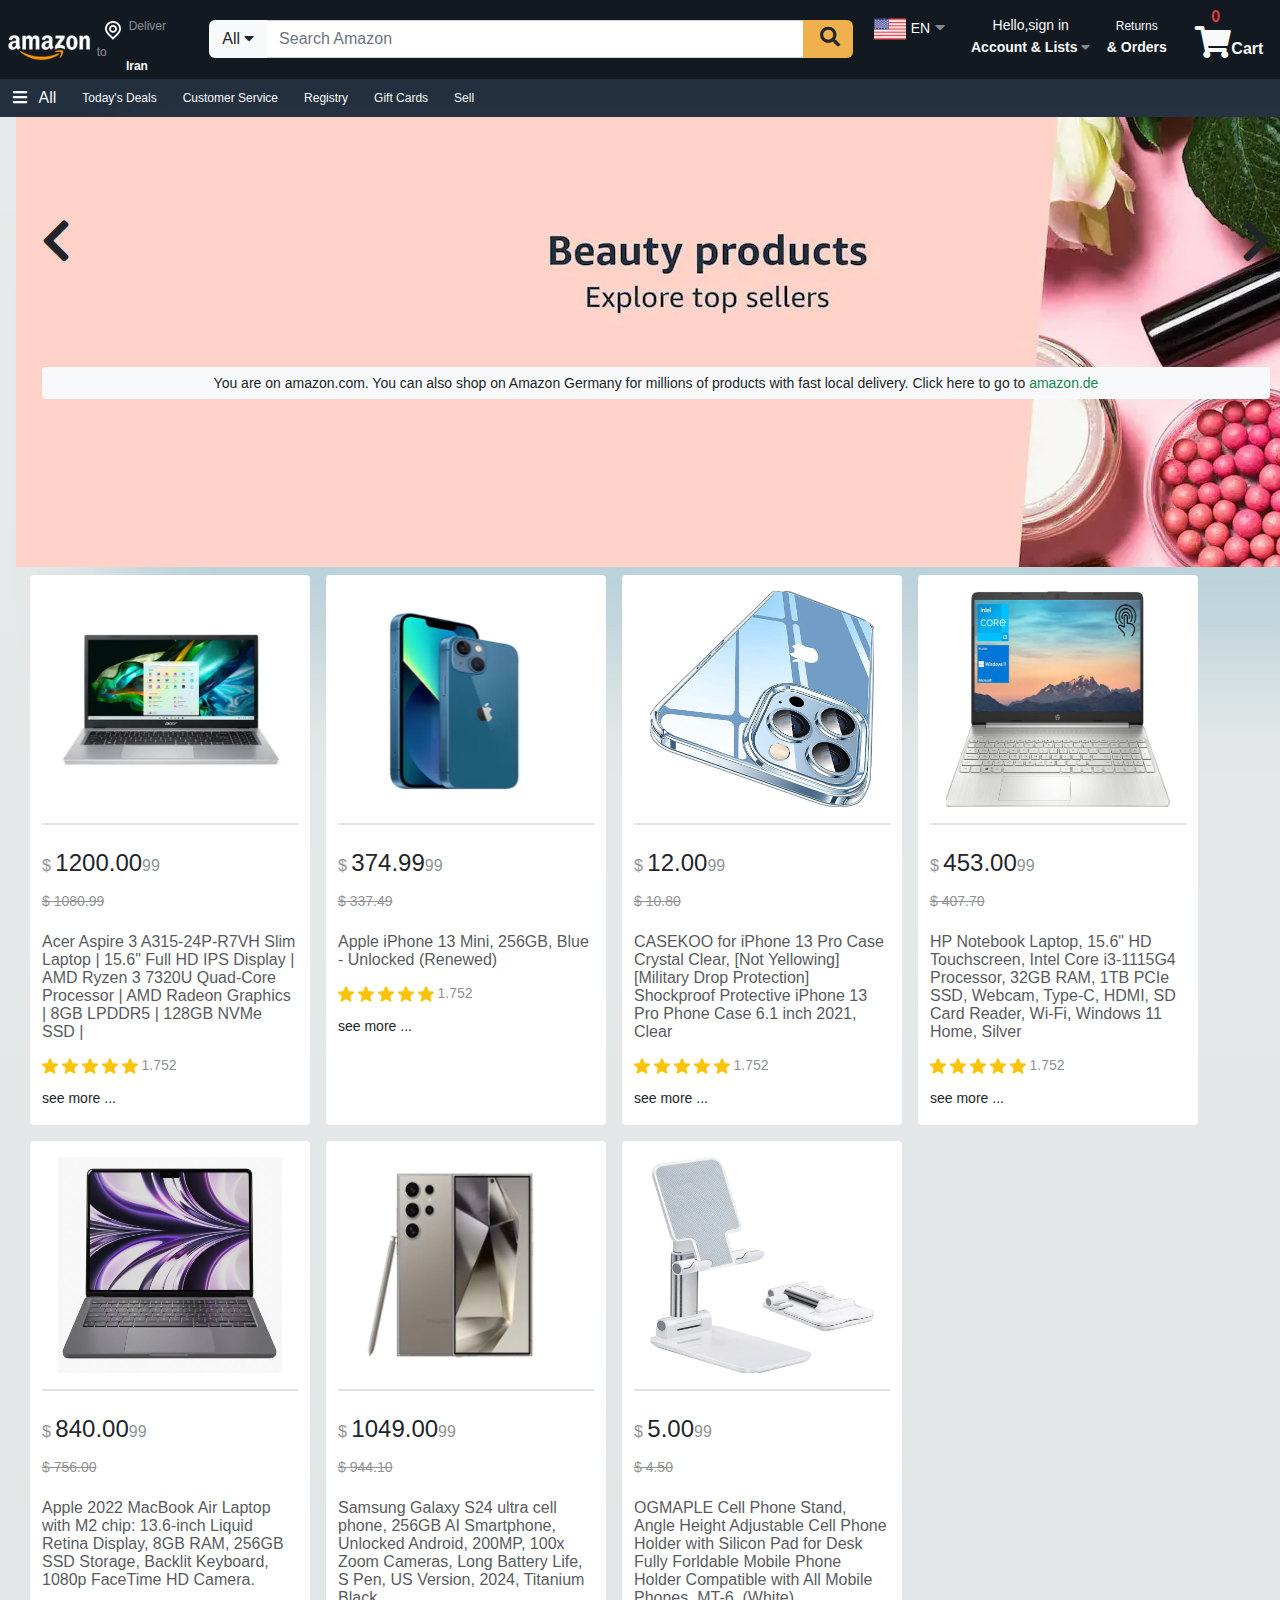
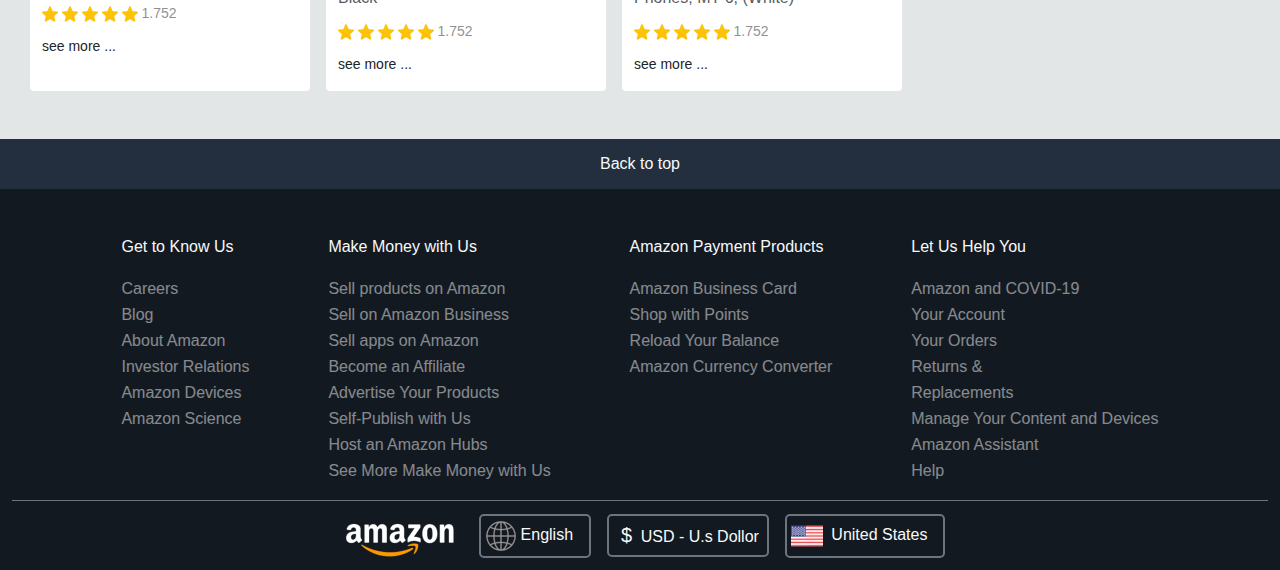
<file: index.html>
<!DOCTYPE html>
<html lang="en">
<head>
    <meta charset="UTF-8">
    <meta name="viewport" content="width=device-width, initial-scale=1.0">
    <title>Index</title>
    <link rel="stylesheet" href="https://cdnjs.cloudflare.com/ajax/libs/font-awesome/5.15.2/css/all.min.css" />

    <link rel="stylesheet" href="css/bootstrap.css">
    <link rel="stylesheet" href="css/style.css">
    <link rel="stylesheet" href="css/index.css">
</head>
<body>
  <header>
  <nav class="nav text-light row d-flex justify-content-lg-center pt-md-2">
    <div class="col-md-2 d-flex ">
        <div class="col-md-6 pt-md-3">
            <a href="index.html"><img class="img-fluid " src="images/logo.webp" alt="logo"></a>
        </div>
        <div class="location col-md-5 p-0 fs-8">
          <img class="mt-2" src="images/locationIcon.png" alt="locationIcon"><span class="fs-8 opacity-50 mb-0" >Deliver to</span>
          <p class="fw-bold text-center m-0 fs-8">Iran</p>
        </div>
    </div>
   <div class="col-md-6 p-md-1 ">
    <!--------------------------------- Search form ------------------------>
    <form class="input-group pt-sm-2 " id="form">
        <button  type="button" class="category bg-light btn ">All<i class="fas fa-caret-down ps-1"></i> 
        </button>
        <!---------------------- Category section ---------------------------->
             <ul class="dropdown-category bg-light rounded-2 text-dark p-0 ">
                 <li data-select="All"><a href="#">All</a></li>
                 <li data-select="Mobiles"><a href="#">Mobiles</a></li>
                 <li data-select="Laptops"><a href="#">Laptops</a></li>
                 <li data-select="Mobile-Accessories"><a href="#">Mobile Accessories</a></li>
             </ul>
        <input type="text" class="form-control" placeholder="Search Amazon">
        <button class="search btn bg-orange "><i class="fas fa-search  fs-5 ps-1"></i></button> 
    </form>
   </div>
       <div class="sign-in col-3 row d-md-flex d-none d-md-block p-0 m-0">
          <div class="col-md-4 ">
            <button class="language btn  menu-btn text-light p-md-1" type="button" >
            <img src="images/Flag.webp" alt="Flag">
            <span class="fw-normal fs-7">EN</span>
            <i class="fas fa-caret-down opacity-50"></i>
            </button>
            <!-------------------------- Choose language --------------------->
                      <div class="language-box">
                        <ul class="language-list">
                           <h4>Choose a Language</h4>
                             <li class="py-md-2">
                                <label>
                                   <input type="radio" name="language" value="EN"> English
                                 </label>
                            </li>
                             <li  class="py-md-2">
                               <label>
                                 <input type="radio" name="language" value="ES"> Español
                               </label>
                              </li>
                             <li class="py-md-2">
                               <label>
                                 <input type="radio" name="language" value="AR"> العربية
                              </label>
                            </li>
                            <li class="py-md-2">
                               <label>
                                  <input type="radio" name="language" value=" DE"> Deutsch
                              </label>
                            </li>
                            <li class="py-md-2">
                                <label>
                                   <input type="radio" name="language" value=" PT"> עברית 
                               </label>
                           </li>
                            <li class="py-md-2">
                              <label>
                                 <input type="radio" name="language" value=" ZH"> 中文 (简体)
                             </label>
                           </li>
                         </ul>
                       <p class="border-top py-2">
                           Change language <a href="" class="text-success">Learn more</a>
                        </p>
                            <p> $ - USD - US Dollar <span><a href="" class="text-success">Change</a></span></p>
                            <span><img class="img-fluid p-1" src="images/globe.webp" alt="globe">you are shopping on
                              Amazon.com</span>  
                          <p> <a href="" class="" class="text-center">Change country/region.</a></p>     
                      </div>
           </div>
           <div class=" col-md-5 p-0 m-0">
             <button class="account btn menu-btn text-light p-md-1">
              <span class="fw-normal fs-7 ">Hello,sign in</span>
              <p class="fw-bold fs-7">Account & Lists <i class="fas fa-caret-down  opacity-50"></i></p>
             </button>
             <!--------------------------  Sing in section ---------------------------->
              <div class="bg-white account-box border-bottom-info">
                <button class="btn rounded-pill bg-warning px-5 w-75 text-center"> Sing in </button>
                <p class="p-md-2 text-center fs-7">New customer? <a class="text-success" href="">Start here</a></p>
                <div class="d-flex row gap-1">
                  <div class="col-md-5 border-end">
                    <h5 class="text-dark fw-bold ">Your Lists</h5>
                    <ul class="account-list">
                      <li class="py-md-1 fs-7"><a class="text-secondary" href="#">Create a List</a></li>
                      <li class="py-md-1 fs-8"><a class="text-secondary" href="#">Find a List or Registry</a></li>
                    </ul>
                  </div>
                  <div class="col-md-5 ">
                    <h5 class="text-dark fw-bold">Your Account</h5>
                    <ul class="account-list">
                      <li class="py-md-1 fs-7"><a class="text-secondary" href="#">Account</a></li>
                      <li class="py-md-1 fs-7"><a class="text-secondary" href="#">orders</a></li>
                      <li class="py-md-1 fs-7"><a class="text-secondary" href="#">Recommendations</a></li>
                      <li><a class="text-secondary" href="#">Browsing</a></li>
                      <li class="py-md-1 fs-7"><a class="text-secondary" href="#">History</a></li>
                      <li class="py-md-1 fs-7"><a class="text-secondary" href="#">Watchlist</a></li>
                      <li class="py-md-1 fs-7"><a class="text-secondary" href="#">Purchases & Rentals</a></li>
                      <li class="py-md-1 fs-7"><a class="text-secondary" href="#">Kindle Unlimited</a></li>
                      <li class="py-md-1 fs-7"><a class="text-secondary" href="#">Subscribe & Save Items</a></li>
                      <li class="py-md-1 fs-7"><a class="text-secondary" href="#">Music Library</a></li>
                    </ul>
                  </div>
                </div>
              </div>
           </div>
           <div class=" col-md-3 p-0 m-0">
            <button class="returnsp btn menu-btn text-light p-md-1 m-0">
              <span class="fw-normal fs-8">Returns</span>
              <p class="fw-bold fs-7 m-0">& Orders</p>
            </button>
           </div>
       </div>
       <!-------------------------------- Cart section -------------------->
        <div class="col-sm-1 m-0">
          <a href="cart.html" class="view-cart text-light">
            <div><span id="cart-count" class="basket-number ms-3 text-danger fw-bold">0</span></div> 
            <div> <i class="fas  fa-shopping-cart fs-2"></i><span class="fw-bold">Cart</span></div>
          </a>
    </div>
  </nav>
    <!--------------------------------- menu ----------------------------->
    <div class="menu d-md-flex">
      <button type="button" class="btn menu-btn text-light fs-6">
          <i class="fas fa-bars  pe-sm-2"></i> All
      </button>
      <div class="dropdown-menu p-0 ">
          <div class="bg-dark d-md-flex">
              <i class="fas fa-user-circle fs-1 text-light py-md-3 ps-md-5"></i>
              <p class="fw-bold text-light py-md-4 ps-md-4 fs-5">Hello, sign in</p>
          </div> 
          <!----------------------------- Main menu section ---------------------->
          <div class="title-main-menu"> 
              <h2 class="fs-5 p-2">Digital Content & Devices</h2>
              <ul>
                  <li class="p-1 amazon-menu"><a href="#" class="text-secondary">Amazon Music<i class="fas fa-angle-right text-secondary"></i></a></li>
                  <li class="py-1"><a href="#" class="text-secondary ">Kindle E-readers & Books<i class="fas fa-angle-right text-secondary"></i></a></li>
                  <li class="py-1"><a href="#" class="text-secondary">Amazon Appstore<i class="fas fa-angle-right text-secondary"></i></a></li>
              </ul>
              <h2 class="fs-5 p-1">Shop by Department</h2>
              <ul>
                  <li class="py-1"><a href="#" class="text-secondary">Electronics<i class="fas fa-angle-right text-secondary"></i></a></li>
                  <li class="py-1"><a href="#" class="text-secondary">Smart Home<i class="fas fa-angle-right text-secondary"></i></a></li>
                  <li class="py-1"><a href="#" class="text-secondary">Arts & Crafts<i class="fas fa-angle-right text-secondary"></i></a></li>
                  <li class="py-1"><a href="#" class="text-secondary">See all<i class="fas fa-angle-right text-secondary"></i></a></li>
              </ul>
              <h2 class="fs-5 p-2">Programs & Features</h2>
              <ul>
                  <li class="py-1"><a href="#" class="text-secondary">Gift Cards<i class="fas fa-angle-right text-secondary"></i></a></li>
                  <li class="py-1"><a href="#" class="text-secondary">Shop By Interest<i class="fas fa-angle-right text-secondary"></i></a></li>
                  <li class="py-1"><a href="#" class="text-secondary">Amazon live<i class="fas fa-angle-right text-secondary"></i></a></li>
                  <li class="py-1"><a href="#" class="text-secondary">International Shopping<i class="fas fa-angle-right text-secondary"></i></a></li>
                  <li class="py-1"><a href="#" class="text-secondary">See all<i class="fas fa-angle-right text-secondary"></i></a></li>
              </ul>
              <h2 class="fs-5 p-2">Help & Settings</h2>
              <ul>
                  <li class="py-1"><a href="#" class="text-secondary">Your Account<i class="fas fa-angle-right text-secondary"></i></a></li>
                  <li class="py-1"><a href="#" class="text-secondary"><img class="img-fluid" src="images/globe.webp" alt="globe"> English<i class="fas fa-angle-right text-secondary"></i></a></li>
                  <li class="py-1"><a href="#" class="text-secondary"><img class="img-fluid" src="images/Flag.webp" alt="Flag"> <span>United States</span><i class="fas fa-angle-right text-secondary"></i></a></li>
                  <li class="py-1"><a href="#" class="text-secondary">Customer Service<i class="fas fa-angle-right text-secondary"></i></a></li>
                  <li class="py-1"><a href="#" class="text-secondary">Sign in<i class="fas fa-angle-right text-secondary"></i></a></li>
              </ul>
          </div>
          <!------------------------------------ Submenu section ---------------------------->
          <div class="title-sub-menu bg-light">
            <p class=" fs-5">
                <a href="#" class="back-menu-link text-secondary"><i class="fas fa-arrow-left px-md-4"></i> Main Menu</a>
            </p>
        <h3 class="py-md-2">Stream Music</h3>
        <ul>
            <li class="py-1"><a href="#" class="text-secondary">Amazon Music Unlimited</a></li>
            <li class="py-1"><a href="#" class="text-secondary">Free Streaming Music</a></li>
            <li class="py-1"><a href="#" class="text-secondary">Podcasts</a></li>
            <li class="py-1"><a href="#" class="text-secondary">Open Web Player</a></li>
            <li class="py-1"><a href="#" class="text-secondary">Download the app</a></li>
        </ul>
          </div>
      </div>
      <button class="btn fs-8 text-light">Today's Deals</button>
      <button class="btn fs-8 text-light">Customer Service</button>
      <button class="btn fs-8 text-light">Registry</button>
      <button class="btn fs-8 text-light">Gift Cards</button>
      <button class="btn fs-8 text-light">Sell</button>
  </div>
  
  </header> 
   <!--------------------------------------- slider -------------------------------->
   <main class="main bg-gradient ">
         <div class="slider ms-md-3 ">
            <div class="chevron">
                <button class="left-chevron clicked">
                    <i class="fas  fa-chevron-left  text-dark"></i>
                </button>
                <button class="right-chevron">
                    <i class="fas   fa-chevron-right  text-dark"></i>
                 </button>
             </div>
             <div class="title-header text-center bg-light  rounded-1 container-fluid"> 
                  <p class="p-md-2 fs-7 p-sm-2" >You are on amazon.com. You can also shop on Amazon Germany for millions of products with fast local delivery. Click here to go to <a class="text-success " href="#">amazon.de</a></p> 
         </div>
        </div>
        <!------------------------------------ Products ------------------------------>
        <div class="products-list w-100 container-fluid d-md-flex row gap-3 fs mt-2">
        </div>    
  </main>

  <footer class="mt-md-5">
    <div class="back-to-top  w-100 p-3  d-flex  justify-content-center">
        <a class="text-center 
     text-light" href="#">Back to top</a>
     </div>
     <div class="footer container-fluid">
        <div class="container d-flex justify-content-md-around">
            <ul>
                <h3 class="mt-5 pb-3 fs-6 text-light" >Get to Know Us</h3>
                <li class="my-1  opacity-50 text-light"><a class="mb-3 text-light" href="#">Careers</a></li>
                <li class="my-1 pt-1 opacity-50 text-light"><a class="mt-3 text-light" href="#">Blog</a></li>
                <li class="my-1 pt-1 opacity-50 text-light"><a class="mt-3 text-light" href="#">About Amazon</a></li>
                <li class="my-1 pt-1 opacity-50 text-light"><a class="mb-3 text-light" href="#">Investor Relations</a></li>
                <li class="my-1 pt-1 opacity-50 text-light"><a class="mb-3 text-light" href="#">Amazon Devices</a></li>
                <li class="my-1 pt-1 opacity-50 text-light"><a class="mb-3 text-light" href="#">Amazon Science</a></li>
            </ul>
            <ul>
                <h3 class="mt-5 pb-3 fs-6 text-light" >Make Money with Us</h3>
                <li class="my-1  opacity-50 text-light"><a class="mb-3 text-light" href="#">Sell products on Amazon</a></li>
                <li class="my-1 pt-1 opacity-50 text-light"><a class="mt-3 text-light" href="#">Sell on Amazon Business</a></li>
                <li class="my-1 pt-1 opacity-50 text-light"><a class="mt-3 text-light" href="#">Sell apps on Amazon</a></li>
                <li class="my-1 pt-1 opacity-50 text-light"><a class="mb-3 text-light" href="#">Become an Affiliate</a></li>
                <li class="my-1 pt-1 opacity-50 text-light"><a class="mb-3 text-light" href="#">Advertise Your Products</a></li>
                <li class="my-1 pt-1 opacity-50 text-light"><a class="mb-3 text-light" href="#">Self-Publish with Us</a></li>
                <li class="my-1 pt-1 opacity-50 text-light"><a class="mb-3 text-light" href="#">Host an Amazon Hubs</a></li>
                <li class="my-1 pt-1 opacity-50 text-light"><a class="mb-3 text-light" href="##">See More Make Money with Us</a></li>
            </ul>
            <ul>
                <h3 class="mt-5 pb-3 fs-6 text-light" >Amazon Payment Products</h3>
                <li class="my-1  opacity-50 text-light"><a class="mb-3 text-light" href="#">Amazon Business Card</a></li>
                <li class="my-1 pt-1 opacity-50 text-light"><a class="mt-3 text-light" href="#">Shop with Points</a></li>
                <li class="my-1 pt-1 opacity-50 text-light"><a class="mt-3 text-light" href="#">Reload Your Balance</a></li>
                <li class="my-1 pt-1 opacity-50 text-light"><a class="mb-3 text-light" href="#">Amazon Currency Converter</a></li>
            </ul>
            <ul>
                <h3 class="mt-5 pb-3 fs-6 text-light" >Let Us Help You</h3>
                <li class="my-1  opacity-50 text-light"><a class="mb-3 text-light" href="#">Amazon and COVID-19</a></li>
                <li class="my-1 pt-1 opacity-50 text-light"><a class="mt-3 text-light" href="#">Your Account</a></li>
                <li class="my-1 pt-1 opacity-50 text-light"><a class="mt-3 text-light" href="#">Your Orders</a></li>
                <li class="my-1 pt-1 opacity-50 text-light"><a class="mb-3 text-light" href="#">Returns &</a></li>
                <li class="my-1 pt-1 opacity-50 text-light"><a class="mb-3 text-light" href="#">Replacements</a></li>
                <li class="my-1 pt-1 opacity-50 text-light"><a class="mb-3 text-light" href="#">Manage Your Content and Devices</a></li>
                <li class="my-1 pt-1 opacity-50 text-light"><a class="mb-3 text-light" href="#">Amazon Assistant</a></li>
                <li class="my-1 pt-1 opacity-50 text-light"><a class="mb-3 text-light" href="##">Help</a></li>
            </ul>
        </div>
        <div class="footer-down d-flex justify-content-center align-items-center ">
            <a  href="#"><img class="img-fluid p-2" src="images/logo.webp" alt="logo"></a>
            <button class=" text-light text-center pe-3 m-2 border-opacity-10">
                <img class="img-fluid p-1" src="images/globe.webp" alt="globe">English
            </button>
            <button class=" text-light text-center p-2 m-2 border-opacity-10">
                <span class=" fs-5 p-1">$</span> USD - U.s Dollor
            </button>
            <button class="text-light text-center pe-3 m-2 border-opacity-10">
                <img class="img-fluid p-1" src="images/Flag.webp" alt="Flag"> <span>United States</span> 
            </button>
        </div>
     </div>

  </footer>
    <script src="./js/header.js"></script>
    <script src="./js/slider.js"></script>
    <script src="./js/app.js"></script>
</body>
</html>
</file>
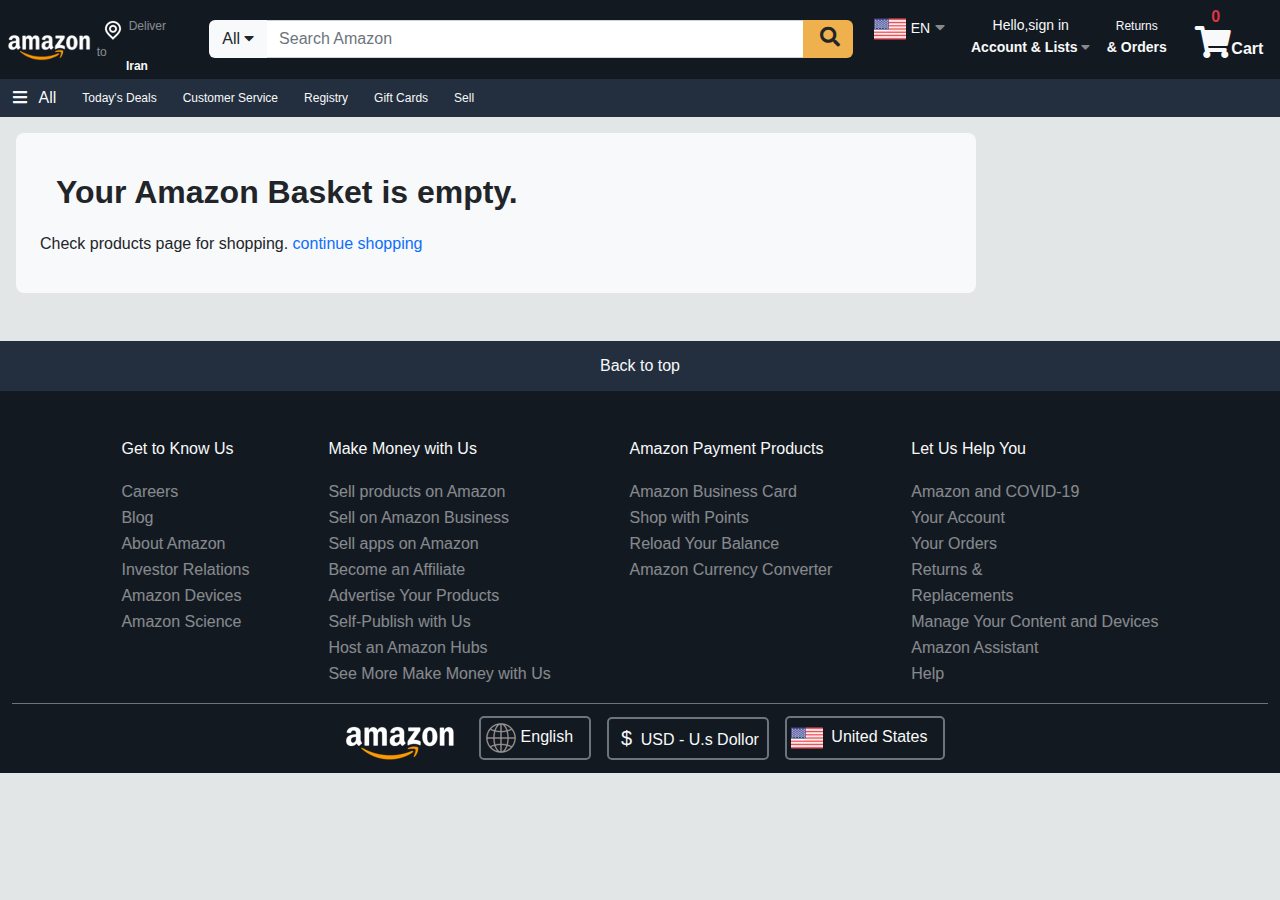
<file: cart.html>
<!DOCTYPE html>
<html lang="en">
<head>
    <meta charset="UTF-8">
    <meta name="viewport" content="width=device-width, initial-scale=1.0">
    <title>Cart</title>
    <link rel="stylesheet" href="https://cdnjs.cloudflare.com/ajax/libs/font-awesome/5.15.2/css/all.min.css" />
    <link rel="stylesheet" href="css/bootstrap.css">
    <link rel="stylesheet" href="css/style.css">
    <link rel="stylesheet" href="css/cart.css">
</head>
<body>
  <header>
    <nav class="nav text-light row d-flex justify-content-lg-center pt-md-2">
      <div class="col-md-2 d-flex ">
          <div class="col-md-6 pt-md-3">
              <a href="index.html"><img class="img-fluid " src="images/logo.webp" alt="logo"></a>
          </div>
          <div class="location col-md-5 p-0 fs-8">
            <img class="mt-2" src="images/locationIcon.png" alt="locationIcon"><span class="fs-8 opacity-50 mb-0" >Deliver to</span>
            <p class="fw-bold text-center m-0 fs-8">Iran</p>
          </div>
      </div>
     <div class="col-md-6 p-md-1 ">
      <!--------------------------------- Search form ------------------------>
      <form class="input-group pt-sm-2 " id="form">
          <button  type="button" class="category bg-light btn ">All<i class="fas fa-caret-down ps-1"></i> 
          </button>
          <!---------------------- Category section ---------------------------->
               <ul class="dropdown-category bg-light rounded-2 text-dark p-0 ">
                   <li data-select="All"><a href="#">All</a></li>
                   <li data-select="Mobiles"><a href="#">Mobiles</a></li>
                   <li data-select="Laptops"><a href="#">Laptops</a></li>
                   <li data-select="Mobile-Accessories"><a href="#">Mobile Accessories</a></li>
               </ul>
          <input type="text" class="form-control" placeholder="Search Amazon">
          <button class="search btn bg-orange "><i class="fas fa-search  fs-5 ps-1"></i></button> 
      </form>
     </div>
         <div class="sign-in col-3 row d-md-flex d-none d-md-block p-0 m-0">
            <div class="col-md-4 ">
              <button class="language btn  menu-btn text-light p-md-1" type="button" >
              <img src="images/Flag.webp" alt="Flag">
              <span class="fw-normal fs-7">EN</span>
              <i class="fas fa-caret-down opacity-50"></i>
              </button>
              <!--------------------------Choose language --------------------->
                        <div class="language-box">
                          <ul class="language-list">
                             <h4>Choose a Language</h4>
                               <li class="py-md-2">
                                  <label>
                                     <input type="radio" name="language" value="EN"> English
                                   </label>
                              </li>
                               <li  class="py-md-2">
                                 <label>
                                   <input type="radio" name="language" value="ES"> Español
                                 </label>
                                </li>
                               <li class="py-md-2">
                                 <label>
                                   <input type="radio" name="language" value="AR"> العربية
                                </label>
                              </li>
                              <li class="py-md-2">
                                 <label>
                                    <input type="radio" name="language" value=" DE"> Deutsch
                                </label>
                              </li>
                              <li class="py-md-2">
                                  <label>
                                     <input type="radio" name="language" value=" PT"> עברית 
                                 </label>
                             </li>
                              <li class="py-md-2">
                                <label>
                                   <input type="radio" name="language" value=" ZH"> 中文 (简体)
                               </label>
                             </li>
                           </ul>
                         <p class="border-top py-2">
                             Change language <a href="" class="text-success">Learn more</a>
                          </p>
                              <p> $ - USD - US Dollar <span><a href="" class="text-success">Change</a></span></p>
                              <span><img class="img-fluid p-1" src="images/globe.webp" alt="globe">you are shopping on
                                Amazon.com</span>  
                            <p> <a href="" class="" class="text-center">Change country/region.</a></p>     
                        </div>
             </div>
             <div class=" col-md-5 p-0 m-0">
               <button class="account btn menu-btn text-light p-md-1">
                <span class="fw-normal fs-7 ">Hello,sign in</span>
                <p class="fw-bold fs-7">Account & Lists <i class="fas fa-caret-down  opacity-50"></i></p>
               </button>
               <!--------------------------  Sing in section ---------------------------->
                <div class="bg-white account-box border-bottom-info">
                  <button class="btn rounded-pill bg-warning px-5 w-75 text-center"> Sing in </button>
                  <p class="p-md-2 text-center fs-7">New customer? <a class="text-success" href="">Start here</a></p>
                  <div class="d-flex row gap-1">
                    <div class="col-md-5 border-end">
                      <h5 class="text-dark fw-bold ">Your Lists</h5>
                      <ul class="account-list">
                        <li class="py-md-1 fs-7"><a class="text-secondary" href="#">Create a List</a></li>
                        <li class="py-md-1 fs-8"><a class="text-secondary" href="#">Find a List or Registry</a></li>
                      </ul>
                    </div>
                    <div class="col-md-5 ">
                      <h5 class="text-dark fw-bold">Your Account</h5>
                      <ul class="account-list">
                        <li class="py-md-1 fs-7"><a class="text-secondary" href="#">Account</a></li>
                        <li class="py-md-1 fs-7"><a class="text-secondary" href="#">orders</a></li>
                        <li class="py-md-1 fs-7"><a class="text-secondary" href="#">Recommendations</a></li>
                        <li><a class="text-secondary" href="#">Browsing</a></li>
                        <li class="py-md-1 fs-7"><a class="text-secondary" href="#">History</a></li>
                        <li class="py-md-1 fs-7"><a class="text-secondary" href="#">Watchlist</a></li>
                        <li class="py-md-1 fs-7"><a class="text-secondary" href="#">Purchases & Rentals</a></li>
                        <li class="py-md-1 fs-7"><a class="text-secondary" href="#">Kindle Unlimited</a></li>
                        <li class="py-md-1 fs-7"><a class="text-secondary" href="#">Subscribe & Save Items</a></li>
                        <li class="py-md-1 fs-7"><a class="text-secondary" href="#">Music Library</a></li>
                      </ul>
                    </div>
                  </div>
                </div>
             </div>
             <div class=" col-md-3 p-0 m-0">
              <button class="returnsp btn menu-btn text-light p-md-1 m-0">
                <span class="fw-normal fs-8">Returns</span>
                <p class="fw-bold fs-7 m-0">& Orders</p>
              </button>
             </div>
         </div>
         <!-------------------------------- Cart section -------------------->
          <div class="col-sm-1 m-0">
            <a href="cart.html" class="view-cart text-light">
              <div><span id="cart-count" class="basket-number ms-3 text-danger fw-bold">0</span></div> 
              <div> <i class="fas  fa-shopping-cart fs-2"></i><span class="fw-bold">Cart</span></div>
            </a>
      </div>
    </nav>
      <!--------------------------------- menu ----------------------------->
      <div class="menu d-md-flex">
        <button type="button" class="btn menu-btn text-light fs-6">
            <i class="fas fa-bars  pe-sm-2"></i> All
        </button>
        <div class="dropdown-menu p-0 ">
            <div class="bg-dark d-md-flex">
                <i class="fas fa-user-circle fs-1 text-light py-md-3 ps-md-5"></i>
                <p class="fw-bold text-light py-md-4 ps-md-4 fs-5">Hello, sign in</p>
            </div> 
            <!----------------------------- Main menu section ---------------------->
            <div class="title-main-menu"> 
                <h2 class="fs-5 p-2">Digital Content & Devices</h2>
                <ul>
                    <li class="p-1 amazon-menu"><a href="#" class="text-secondary">Amazon Music<i class="fas fa-angle-right text-secondary"></i></a></li>
                    <li class="py-1"><a href="#" class="text-secondary ">Kindle E-readers & Books<i class="fas fa-angle-right text-secondary"></i></a></li>
                    <li class="py-1"><a href="#" class="text-secondary">Amazon Appstore<i class="fas fa-angle-right text-secondary"></i></a></li>
                </ul>
                <h2 class="fs-5 p-1">Shop by Department</h2>
                <ul>
                    <li class="py-1"><a href="#" class="text-secondary">Electronics<i class="fas fa-angle-right text-secondary"></i></a></li>
                    <li class="py-1"><a href="#" class="text-secondary">Smart Home<i class="fas fa-angle-right text-secondary"></i></a></li>
                    <li class="py-1"><a href="#" class="text-secondary">Arts & Crafts<i class="fas fa-angle-right text-secondary"></i></a></li>
                    <li class="py-1"><a href="#" class="text-secondary">See all<i class="fas fa-angle-right text-secondary"></i></a></li>
                </ul>
                <h2 class="fs-5 p-2">Programs & Features</h2>
                <ul>
                    <li class="py-1"><a href="#" class="text-secondary">Gift Cards<i class="fas fa-angle-right text-secondary"></i></a></li>
                    <li class="py-1"><a href="#" class="text-secondary">Shop By Interest<i class="fas fa-angle-right text-secondary"></i></a></li>
                    <li class="py-1"><a href="#" class="text-secondary">Amazon live<i class="fas fa-angle-right text-secondary"></i></a></li>
                    <li class="py-1"><a href="#" class="text-secondary">International Shopping<i class="fas fa-angle-right text-secondary"></i></a></li>
                    <li class="py-1"><a href="#" class="text-secondary">See all<i class="fas fa-angle-right text-secondary"></i></a></li>
                </ul>
                <h2 class="fs-5 p-2">Help & Settings</h2>
                <ul>
                    <li class="py-1"><a href="#" class="text-secondary">Your Account<i class="fas fa-angle-right text-secondary"></i></a></li>
                    <li class="py-1"><a href="#" class="text-secondary"><img class="img-fluid" src="images/globe.webp" alt="globe"> English<i class="fas fa-angle-right text-secondary"></i></a></li>
                    <li class="py-1"><a href="#" class="text-secondary"><img class="img-fluid" src="images/Flag.webp" alt="Flag"> <span>United States</span><i class="fas fa-angle-right text-secondary"></i></a></li>
                    <li class="py-1"><a href="#" class="text-secondary">Customer Service<i class="fas fa-angle-right text-secondary"></i></a></li>
                    <li class="py-1"><a href="#" class="text-secondary">Sign in<i class="fas fa-angle-right text-secondary"></i></a></li>
                </ul>
            </div>
            <!------------------------------------ Submenu section ---------------------------->
            <div class="title-sub-menu bg-light">
              <p class=" fs-5">
                  <a href="#" class="back-menu-link text-secondary"><i class="fas fa-arrow-left px-md-4"></i></a> Main Menu
              </p>
          <h3 class="py-md-2">Stream Music</h3>
          <ul>
              <li class="py-1"><a href="#" class="text-secondary">Amazon Music Unlimited</a></li>
              <li class="py-1"><a href="#" class="text-secondary">Free Streaming Music</a></li>
              <li class="py-1"><a href="#" class="text-secondary">Podcasts</a></li>
              <li class="py-1"><a href="#" class="text-secondary">Open Web Player</a></li>
              <li class="py-1"><a href="#" class="text-secondary">Download the app</a></li>
          </ul>
            </div>
        </div>
        <button class="btn fs-8 text-light">Today's Deals</button>
        <button class="btn fs-8 text-light">Customer Service</button>
        <button class="btn fs-8 text-light">Registry</button>
        <button class="btn fs-8 text-light">Gift Cards</button>
        <button class="btn fs-8 text-light">Sell</button>
    </div>
    
    </header> 
      
        <main > 
          <div class="full-page">
            
          </div>
          <!---------------------------------- main box of the shopping cart ------------------------------------->
          <div class="cart-items w-100 d-flex row justify-content-md-center p-md-5 "> 
               <div class="d-flex row">
                   <div class="col-md-9 p-md-3 rounded-4 bg-white ">
                      <div class="m-md-3">
                          <h2 class="fw-bold ">Shopping Basket</h2> 
                           <button type="button" class=" deselect-all btn text-success">Deselect all items</button>  
                     </div> 
                     <!--------------- Products section in the shopping cart ------------------>
                     <div class="cart-item bg-white p-md-2">
                      </div>
                               <!------------- Total products--------->
                           <div class=" total p-md-3 justify-content-between bg-white  ">
                            <p class="fw-bold text-end total-price "></p>
                           </div>
                           </div>
                           <!------------------ Cart total products ------------>
                   <div class="col-md-3">
                      <div class=" bg-white rounded-4 p-md-3 ">     
                        <p class="fw-bold text-black total-price-cart"></p>
                      <label class="py-md-3 fs-7 fw-normal" for="checkbox"> 
                      <input type="checkbox">
                      This will be a gift <a href="#" class="text-success">Learn more</a>
                     </label>
                     <button class=" btn rounded-4 bg-warning p-1 w-100 fs-7 text-secondary">Proceed to Checkout</button>
                      </div> 
                   </div>
                  
               </div>
          </div>
        </main>
        <footer class="mt-5">
            <div class="back-to-top  w-100 p-3  d-flex  justify-content-center">
                <a class="text-center 
             text-light" href="#">Back to top</a>
             </div>
             <div class="footer container-fluid">
                <div class="container d-flex justify-content-around">
                    <ul>
                        <h3 class="mt-5 pb-3 fs-6 text-light" >Get to Know Us</h3>
                        <li class="my-1  opacity-50 text-light"><a class="mb-3 text-light" href="#">Careers</a></li>
                        <li class="my-1 pt-1 opacity-50 text-light"><a class="mt-3 text-light" href="#">Blog</a></li>
                        <li class="my-1 pt-1 opacity-50 text-light"><a class="mt-3 text-light" href="#">About Amazon</a></li>
                        <li class="my-1 pt-1 opacity-50 text-light"><a class="mb-3 text-light" href="#">Investor Relations</a></li>
                        <li class="my-1 pt-1 opacity-50 text-light"><a class="mb-3 text-light" href="#">Amazon Devices</a></li>
                        <li class="my-1 pt-1 opacity-50 text-light"><a class="mb-3 text-light" href="#">Amazon Science</a></li>
                    </ul>
                    <ul>
                        <h3 class="mt-5 pb-3 fs-6 text-light" >Make Money with Us</h3>
                        <li class="my-1  opacity-50 text-light"><a class="mb-3 text-light" href="#">Sell products on Amazon</a></li>
                        <li class="my-1 pt-1 opacity-50 text-light"><a class="mt-3 text-light" href="#">Sell on Amazon Business</a></li>
                        <li class="my-1 pt-1 opacity-50 text-light"><a class="mt-3 text-light" href="#">Sell apps on Amazon</a></li>
                        <li class="my-1 pt-1 opacity-50 text-light"><a class="mb-3 text-light" href="#">Become an Affiliate</a></li>
                        <li class="my-1 pt-1 opacity-50 text-light"><a class="mb-3 text-light" href="#">Advertise Your Products</a></li>
                        <li class="my-1 pt-1 opacity-50 text-light"><a class="mb-3 text-light" href="#">Self-Publish with Us</a></li>
                        <li class="my-1 pt-1 opacity-50 text-light"><a class="mb-3 text-light" href="#">Host an Amazon Hubs</a></li>
                        <li class="my-1 pt-1 opacity-50 text-light"><a class="mb-3 text-light" href="##">See More Make Money with Us</a></li>
                    </ul>
                    <ul>
                        <h3 class="mt-5 pb-3 fs-6 text-light" >Amazon Payment Products</h3>
                        <li class="my-1  opacity-50 text-light"><a class="mb-3 text-light" href="#">Amazon Business Card</a></li>
                        <li class="my-1 pt-1 opacity-50 text-light"><a class="mt-3 text-light" href="#">Shop with Points</a></li>
                        <li class="my-1 pt-1 opacity-50 text-light"><a class="mt-3 text-light" href="#">Reload Your Balance</a></li>
                        <li class="my-1 pt-1 opacity-50 text-light"><a class="mb-3 text-light" href="#">Amazon Currency Converter</a></li>
                    </ul>
                    <ul>
                        <h3 class="mt-5 pb-3 fs-6 text-light" >Let Us Help You</h3>
                        <li class="my-1  opacity-50 text-light"><a class="mb-3 text-light" href="#">Amazon and COVID-19</a></li>
                        <li class="my-1 pt-1 opacity-50 text-light"><a class="mt-3 text-light" href="#">Your Account</a></li>
                        <li class="my-1 pt-1 opacity-50 text-light"><a class="mt-3 text-light" href="#">Your Orders</a></li>
                        <li class="my-1 pt-1 opacity-50 text-light"><a class="mb-3 text-light" href="#">Returns &</a></li>
                        <li class="my-1 pt-1 opacity-50 text-light"><a class="mb-3 text-light" href="#">Replacements</a></li>
                        <li class="my-1 pt-1 opacity-50 text-light"><a class="mb-3 text-light" href="#">Manage Your Content and Devices</a></li>
                        <li class="my-1 pt-1 opacity-50 text-light"><a class="mb-3 text-light" href="#">Amazon Assistant</a></li>
                        <li class="my-1 pt-1 opacity-50 text-light"><a class="mb-3 text-light" href="##">Help</a></li>
                    </ul>
                </div>
                <div class="footer-down d-flex justify-content-center align-items-center ">
                    <a  href="#"><img class="img-fluid p-2" src="images/logo.webp" alt="logo"></a>
                    <button class=" text-light text-center pe-3 m-2 border-opacity-10">
                        <img class="img-fluid p-1" src="images/globe.webp" alt="globe">English
                    </button>
                    <button class=" text-light text-center p-2 m-2 border-opacity-10">
                        <span class=" fs-5 p-1">$</span> USD - U.s Dollor
                    </button>
                    <button class="text-light text-center pe-3 m-2 border-opacity-10">
                        <img class="img-fluid p-1" src="images/Flag.webp" alt="Flag"> <span>United States</span> 
                    </button>
                </div>
             </div>
        
        </footer>
   <script src="./js/header.js"></script>
   <script src="./js/cart.js"></script>
   
</body>
</html>
</file>
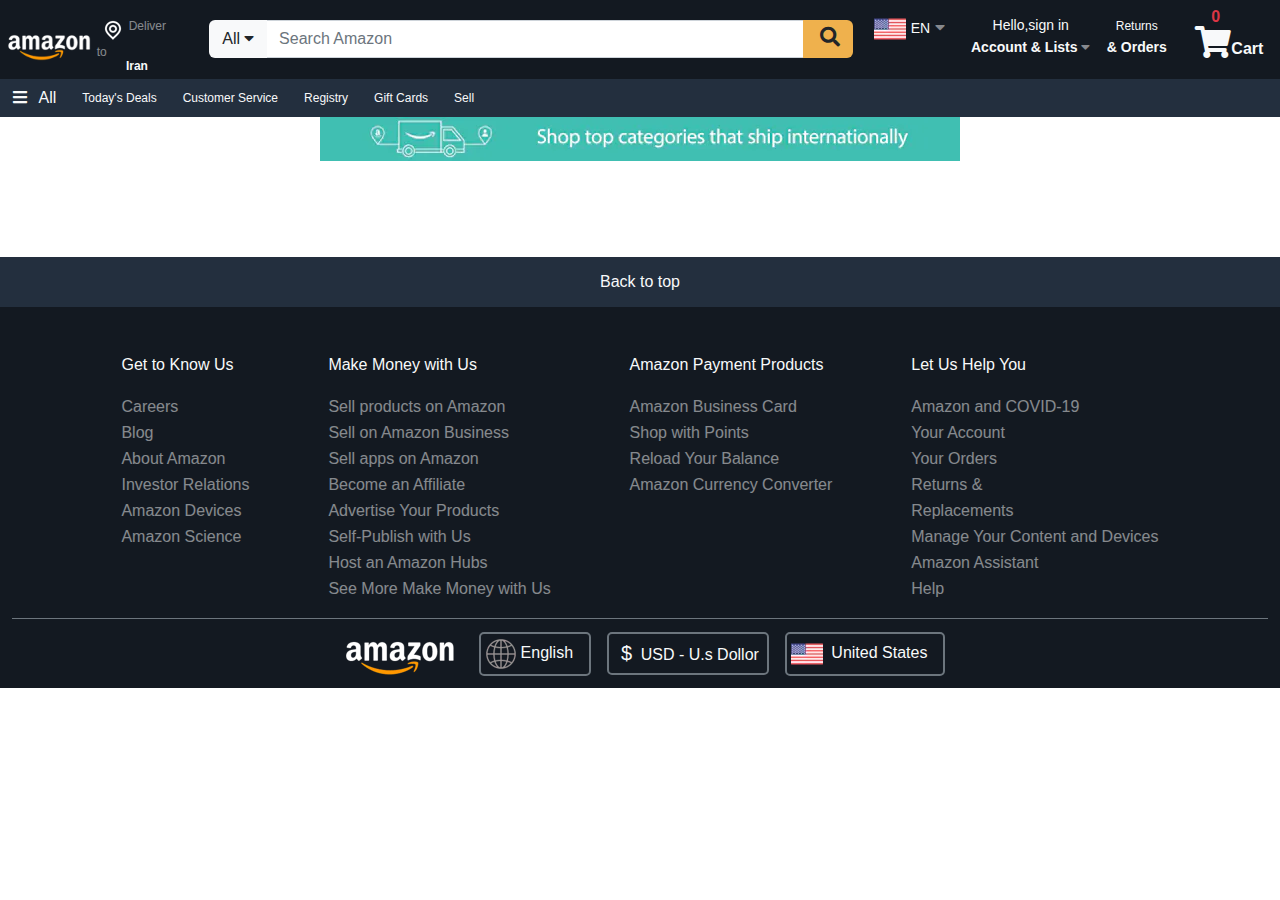
<file: products.html>
<!DOCTYPE html>
<html lang="en">
<head>
    <meta charset="UTF-8">
    <meta name="viewport" content="width=device-width, initial-scale=1.0">
    <title>Product</title>
    <link rel="stylesheet" href="https://cdnjs.cloudflare.com/ajax/libs/font-awesome/5.15.2/css/all.min.css" />
    <link rel="stylesheet" href="css/bootstrap.css">
    <link rel="stylesheet" href="css/style.css">
    <link rel="stylesheet" href="css/product.css">
</head>
<body>
    <div class="alert-container">
        <i class="fas fa-check-circle"></i>
    </div>
    <header>
      <nav class="nav text-light row d-flex justify-content-lg-center pt-md-2">
        <div class="col-md-2 d-flex ">
            <div class="col-md-6 pt-md-3">
                <a href="index.html"><img class="img-fluid " src="images/logo.webp" alt="logo"></a>
            </div>
            <div class="location col-md-5 p-0 fs-8">
              <img class="mt-2" src="images/locationIcon.png" alt="locationIcon"><span class="fs-8 opacity-50 mb-0" >Deliver to</span>
              <p class="fw-bold text-center m-0 fs-8">Iran</p>
            </div>
        </div>
       <div class="col-md-6 p-md-1 ">
        <!--------------------------------- Search form ------------------------>
        <form class="input-group pt-sm-2 " id="form">
            <button  type="button" class="category bg-light btn ">All<i class="fas fa-caret-down ps-1"></i> 
            </button>
            <!---------------------- Category section ---------------------------->
                 <ul class="dropdown-category bg-light rounded-2 text-dark p-0 ">
                     <li data-select="All"><a href="#">All</a></li>
                     <li data-select="Mobiles"><a href="#">Mobiles</a></li>
                     <li data-select="Laptops"><a href="#">Laptops</a></li>
                     <li data-select="Mobile-Accessories"><a href="#">Mobile Accessories</a></li>
                 </ul>
            <input type="text" class="form-control" placeholder="Search Amazon">
            <button class="search btn bg-orange "><i class="fas fa-search  fs-5 ps-1"></i></button> 
        </form>
       </div>
           <div class="sign-in col-3 row d-md-flex d-none d-md-block p-0 m-0">
              <div class="col-md-4 ">
                <button class="language btn  menu-btn text-light p-md-1" type="button" >
                <img src="images/Flag.webp" alt="Flag">
                <span class="fw-normal fs-7">EN</span>
                <i class="fas fa-caret-down opacity-50"></i>
                </button>
                <!--------------------------Choose language --------------------->
                          <div class="language-box">
                            <ul class="language-list">
                               <h4>Choose a Language</h4>
                                 <li class="py-md-2">
                                    <label>
                                       <input type="radio" name="language" value="EN"> English
                                     </label>
                                </li>
                                 <li  class="py-md-2">
                                   <label>
                                     <input type="radio" name="language" value="ES"> Español
                                   </label>
                                  </li>
                                 <li class="py-md-2">
                                   <label>
                                     <input type="radio" name="language" value="AR"> العربية
                                  </label>
                                </li>
                                <li class="py-md-2">
                                   <label>
                                      <input type="radio" name="language" value=" DE"> Deutsch
                                  </label>
                                </li>
                                <li class="py-md-2">
                                    <label>
                                       <input type="radio" name="language" value=" PT"> עברית 
                                   </label>
                               </li>
                                <li class="py-md-2">
                                  <label>
                                     <input type="radio" name="language" value=" ZH"> 中文 (简体)
                                 </label>
                               </li>
                             </ul>
                           <p class="border-top py-2">
                               Change language <a href="" class="text-success">Learn more</a>
                            </p>
                                <p> $ - USD - US Dollar <span><a href="" class="text-success">Change</a></span></p>
                                <span><img class="img-fluid p-1" src="images/globe.webp" alt="globe">you are shopping on
                                  Amazon.com</span>  
                              <p> <a href="" class="" class="text-center">Change country/region.</a></p>     
                          </div>
               </div>
               <div class=" col-md-5 p-0 m-0">
                 <button class="account btn menu-btn text-light p-md-1">
                  <span class="fw-normal fs-7 ">Hello,sign in</span>
                  <p class="fw-bold fs-7">Account & Lists <i class="fas fa-caret-down  opacity-50"></i></p>
                 </button>
                 <!--------------------------  Sing in section ---------------------------->
                  <div class="bg-white account-box border-bottom-info">
                    <button class="btn rounded-pill bg-warning px-5 w-75 text-center"> Sing in </button>
                    <p class="p-md-2 text-center fs-7">New customer? <a class="text-success" href="">Start here</a></p>
                    <div class="d-flex row gap-1">
                      <div class="col-md-5 border-end">
                        <h5 class="text-dark fw-bold ">Your Lists</h5>
                        <ul class="account-list">
                          <li class="py-md-1 fs-7"><a class="text-secondary" href="#">Create a List</a></li>
                          <li class="py-md-1 fs-8"><a class="text-secondary" href="#">Find a List or Registry</a></li>
                        </ul>
                      </div>
                      <div class="col-md-5 ">
                        <h5 class="text-dark fw-bold">Your Account</h5>
                        <ul class="account-list">
                          <li class="py-md-1 fs-7"><a class="text-secondary" href="#">Account</a></li>
                          <li class="py-md-1 fs-7"><a class="text-secondary" href="#">orders</a></li>
                          <li class="py-md-1 fs-7"><a class="text-secondary" href="#">Recommendations</a></li>
                          <li><a class="text-secondary" href="#">Browsing</a></li>
                          <li class="py-md-1 fs-7"><a class="text-secondary" href="#">History</a></li>
                          <li class="py-md-1 fs-7"><a class="text-secondary" href="#">Watchlist</a></li>
                          <li class="py-md-1 fs-7"><a class="text-secondary" href="#">Purchases & Rentals</a></li>
                          <li class="py-md-1 fs-7"><a class="text-secondary" href="#">Kindle Unlimited</a></li>
                          <li class="py-md-1 fs-7"><a class="text-secondary" href="#">Subscribe & Save Items</a></li>
                          <li class="py-md-1 fs-7"><a class="text-secondary" href="#">Music Library</a></li>
                        </ul>
                      </div>
                    </div>
                  </div>
               </div>
               <div class=" col-md-3 p-0 m-0">
                <button class="returnsp btn menu-btn text-light p-md-1 m-0">
                  <span class="fw-normal fs-8">Returns</span>
                  <p class="fw-bold fs-7 m-0">& Orders</p>
                </button>
               </div>
           </div>
           <!-------------------------------- Cart section -------------------->
            <div class="col-sm-1 m-0">
              <a href="cart.html" class="view-cart text-light">
                <div><span id="cart-count" class="basket-number ms-3 text-danger fw-bold">0</span></div> 
                <div> <i class="fas  fa-shopping-cart fs-2"></i><span class="fw-bold">Cart</span></div>
              </a>
        </div>
      </nav>
        <!--------------------------------- menu ----------------------------->
        <div class="menu d-md-flex">
          <button type="button" class="btn menu-btn text-light fs-6">
              <i class="fas fa-bars  pe-sm-2"></i> All
          </button>
          <div class="dropdown-menu p-0 ">
              <div class="bg-dark d-md-flex">
                  <i class="fas fa-user-circle fs-1 text-light py-md-3 ps-md-5"></i>
                  <p class="fw-bold text-light py-md-4 ps-md-4 fs-5">Hello, sign in</p>
              </div> 
              <!----------------------------- Main menu section ---------------------->
              <div class="title-main-menu"> 
                  <h2 class="fs-5 p-2">Digital Content & Devices</h2>
                  <ul>
                      <li class="p-1 amazon-menu"><a href="#" class="text-secondary">Amazon Music<i class="fas fa-angle-right text-secondary"></i></a></li>
                      <li class="py-1"><a href="#" class="text-secondary ">Kindle E-readers & Books<i class="fas fa-angle-right text-secondary"></i></a></li>
                      <li class="py-1"><a href="#" class="text-secondary">Amazon Appstore<i class="fas fa-angle-right text-secondary"></i></a></li>
                  </ul>
                  <h2 class="fs-5 p-1">Shop by Department</h2>
                  <ul>
                      <li class="py-1"><a href="#" class="text-secondary">Electronics<i class="fas fa-angle-right text-secondary"></i></a></li>
                      <li class="py-1"><a href="#" class="text-secondary">Smart Home<i class="fas fa-angle-right text-secondary"></i></a></li>
                      <li class="py-1"><a href="#" class="text-secondary">Arts & Crafts<i class="fas fa-angle-right text-secondary"></i></a></li>
                      <li class="py-1"><a href="#" class="text-secondary">See all<i class="fas fa-angle-right text-secondary"></i></a></li>
                  </ul>
                  <h2 class="fs-5 p-2">Programs & Features</h2>
                  <ul>
                      <li class="py-1"><a href="#" class="text-secondary">Gift Cards<i class="fas fa-angle-right text-secondary"></i></a></li>
                      <li class="py-1"><a href="#" class="text-secondary">Shop By Interest<i class="fas fa-angle-right text-secondary"></i></a></li>
                      <li class="py-1"><a href="#" class="text-secondary">Amazon live<i class="fas fa-angle-right text-secondary"></i></a></li>
                      <li class="py-1"><a href="#" class="text-secondary">International Shopping<i class="fas fa-angle-right text-secondary"></i></a></li>
                      <li class="py-1"><a href="#" class="text-secondary">See all<i class="fas fa-angle-right text-secondary"></i></a></li>
                  </ul>
                  <h2 class="fs-5 p-2">Help & Settings</h2>
                  <ul>
                      <li class="py-1"><a href="#" class="text-secondary">Your Account<i class="fas fa-angle-right text-secondary"></i></a></li>
                      <li class="py-1"><a href="#" class="text-secondary"><img class="img-fluid" src="images/globe.webp" alt="globe"> English<i class="fas fa-angle-right text-secondary"></i></a></li>
                      <li class="py-1"><a href="#" class="text-secondary"><img class="img-fluid" src="images/Flag.webp" alt="Flag"> <span>United States</span><i class="fas fa-angle-right text-secondary"></i></a></li>
                      <li class="py-1"><a href="#" class="text-secondary">Customer Service<i class="fas fa-angle-right text-secondary"></i></a></li>
                      <li class="py-1"><a href="#" class="text-secondary">Sign in<i class="fas fa-angle-right text-secondary"></i></a></li>
                  </ul>
              </div>
              <!------------------------------------ Submenu section ---------------------------->
              <div class="title-sub-menu bg-light">
                <p class=" fs-5">
                    <a href="#" class="back-menu-link text-secondary"><i class="fas fa-arrow-left px-md-4"></i></a> Main Menu
                </p>
            <h3 class="py-md-2">Stream Music</h3>
            <ul>
                <li class="py-1"><a href="#" class="text-secondary">Amazon Music Unlimited</a></li>
                <li class="py-1"><a href="#" class="text-secondary">Free Streaming Music</a></li>
                <li class="py-1"><a href="#" class="text-secondary">Podcasts</a></li>
                <li class="py-1"><a href="#" class="text-secondary">Open Web Player</a></li>
                <li class="py-1"><a href="#" class="text-secondary">Download the app</a></li>
            </ul>
              </div>
          </div>
          <button class="btn fs-8 text-light">Today's Deals</button>
          <button class="btn fs-8 text-light">Customer Service</button>
          <button class="btn fs-8 text-light">Registry</button>
          <button class="btn fs-8 text-light">Gift Cards</button>
          <button class="btn fs-8 text-light">Sell</button>
      </div>
      
      </header>  
    <main>
        <div class="text-center ">
            <img src="images/topPage.webp" alt="topPage">
        </div>
        <!----------------------------- Product Description ---------------->
        <div class="product-details d-flex row  mt-5">
        </div>
  
    </main> 
      <footer class="mt-5">
        <div class="back-to-top  w-100 p-3  d-flex  justify-content-center">
            <a class="text-center 
         text-light" href="#">Back to top</a>
         </div>
         <div class="footer container-fluid">
            <div class="container d-flex justify-content-around">
                <ul>
                    <h3 class="mt-5 pb-3 fs-6 text-light" >Get to Know Us</h3>
                    <li class="my-1  opacity-50 text-light"><a class="mb-3 text-light" href="#">Careers</a></li>
                    <li class="my-1 pt-1 opacity-50 text-light"><a class="mt-3 text-light" href="#">Blog</a></li>
                    <li class="my-1 pt-1 opacity-50 text-light"><a class="mt-3 text-light" href="#">About Amazon</a></li>
                    <li class="my-1 pt-1 opacity-50 text-light"><a class="mb-3 text-light" href="#">Investor Relations</a></li>
                    <li class="my-1 pt-1 opacity-50 text-light"><a class="mb-3 text-light" href="#">Amazon Devices</a></li>
                    <li class="my-1 pt-1 opacity-50 text-light"><a class="mb-3 text-light" href="#">Amazon Science</a></li>
                </ul>
                <ul>
                    <h3 class="mt-5 pb-3 fs-6 text-light" >Make Money with Us</h3>
                    <li class="my-1  opacity-50 text-light"><a class="mb-3 text-light" href="#">Sell products on Amazon</a></li>
                    <li class="my-1 pt-1 opacity-50 text-light"><a class="mt-3 text-light" href="#">Sell on Amazon Business</a></li>
                    <li class="my-1 pt-1 opacity-50 text-light"><a class="mt-3 text-light" href="#">Sell apps on Amazon</a></li>
                    <li class="my-1 pt-1 opacity-50 text-light"><a class="mb-3 text-light" href="#">Become an Affiliate</a></li>
                    <li class="my-1 pt-1 opacity-50 text-light"><a class="mb-3 text-light" href="#">Advertise Your Products</a></li>
                    <li class="my-1 pt-1 opacity-50 text-light"><a class="mb-3 text-light" href="#">Self-Publish with Us</a></li>
                    <li class="my-1 pt-1 opacity-50 text-light"><a class="mb-3 text-light" href="#">Host an Amazon Hubs</a></li>
                    <li class="my-1 pt-1 opacity-50 text-light"><a class="mb-3 text-light" href="##">See More Make Money with Us</a></li>
                </ul>
                <ul>
                    <h3 class="mt-5 pb-3 fs-6 text-light" >Amazon Payment Products</h3>
                    <li class="my-1  opacity-50 text-light"><a class="mb-3 text-light" href="#">Amazon Business Card</a></li>
                    <li class="my-1 pt-1 opacity-50 text-light"><a class="mt-3 text-light" href="#">Shop with Points</a></li>
                    <li class="my-1 pt-1 opacity-50 text-light"><a class="mt-3 text-light" href="#">Reload Your Balance</a></li>
                    <li class="my-1 pt-1 opacity-50 text-light"><a class="mb-3 text-light" href="#">Amazon Currency Converter</a></li>
                </ul>
                <ul>
                    <h3 class="mt-5 pb-3 fs-6 text-light" >Let Us Help You</h3>
                    <li class="my-1  opacity-50 text-light"><a class="mb-3 text-light" href="#">Amazon and COVID-19</a></li>
                    <li class="my-1 pt-1 opacity-50 text-light"><a class="mt-3 text-light" href="#">Your Account</a></li>
                    <li class="my-1 pt-1 opacity-50 text-light"><a class="mt-3 text-light" href="#">Your Orders</a></li>
                    <li class="my-1 pt-1 opacity-50 text-light"><a class="mb-3 text-light" href="#">Returns &</a></li>
                    <li class="my-1 pt-1 opacity-50 text-light"><a class="mb-3 text-light" href="#">Replacements</a></li>
                    <li class="my-1 pt-1 opacity-50 text-light"><a class="mb-3 text-light" href="#">Manage Your Content and Devices</a></li>
                    <li class="my-1 pt-1 opacity-50 text-light"><a class="mb-3 text-light" href="#">Amazon Assistant</a></li>
                    <li class="my-1 pt-1 opacity-50 text-light"><a class="mb-3 text-light" href="##">Help</a></li>
                </ul>
            </div>
            <div class="footer-down d-flex justify-content-center align-items-center ">
                <a  href="#"><img class="img-fluid p-2" src="images/logo.webp" alt="logo"></a>
                <button class=" text-light text-center pe-3 m-2 border-opacity-10">
                    <img class="img-fluid p-1" src="images/globe.webp" alt="globe">English
                </button>
                <button class=" text-light text-center p-2 m-2 border-opacity-10">
                    <span class=" fs-5 p-1">$</span> USD - U.s Dollor
                </button>
                <button class="text-light text-center pe-3 m-2 border-opacity-10">
                    <img class="img-fluid p-1" src="images/Flag.webp" alt="Flag"> <span>United States</span> 
                </button>
            </div>
         </div>
    
      </footer> 
    
    <script src="./js/products.js"></script>
    <script src="./js/header.js"></script>
  

</body>
</html>
</file>
<file: css/style.css>
body{
    font-family: sans-serif;
    overflow-x: hidden;
}
 body a , li a{
    text-decoration: none;
    cursor: pointer;
}
ul, li{
    list-style: none;
}
.fs-7{
    font-size: 14px;
}
.fs-8{
    font-size: 12px;
}
/*******************************  header   *****************************************/
.nav {
  background-color:var(--bg-header);
  position: relative;
}
/**************** language **************/
.language-box {
    position: fixed;
    top:10%;
    left:60%;
    width:300px;
    background-color: var(--bs-white);
    border-radius: 15px;
    color: var(--bg-header);
    z-index: 1000;
    padding: 20px;
    opacity: 0;
    overflow-y: auto;
    max-height: 90vh;
}

.language-list {
    list-style-type: none;
    padding: 0;
}
.language-box.show {
    opacity: 1;
    transform: translateX(0%);
}

/******************** account  **************/
.account-box {
    position: fixed;
    top:10%;
    left:68%;
    width:400px;
    background-color: var(--bs-white);
    border-radius: 15px;
    color: var(--bg-header);
    z-index: 1000;
    padding: 20px;
    opacity: 0;
    overflow-y: auto;
    max-height: 90vh;
}
.account-box button{
    transform: translateX(15%);
}
.account-box p {
    border-bottom: 1px solid var(--bs-gray-300);
}
.account-list {
    list-style-type: none;
    padding: 0;
}
.account-box.show {
    opacity: 1;
    transform: translateX(0%);
}

/****************************form**********************/
.input-group , .menu .btn:hover{
    color:var(--bg-header);
    }
.dropdown-category{
    display: none;
    position: absolute;
    top: 0;
    left: 0;
    margin-top: 40px;
}
.dropdown-category > li:hover{
   background-color: var(--bs-info);
}
.dropdown-category li{
   border-bottom: 1px solid var(--bs-info);
   margin: 5px;
   padding: 10px;
   color:var(--bg-header);
}
.dropdown-category a{
    color:var(--bg-header);
 }
.dropdown-category li:last-child{
    border-bottom: none;
}

.dropdown-category.show {
    display: block;
}
/******************************menu************************/
.menu {
    background-color: var(--bg-menu);
}
.dropdown-menu {
    position: fixed;
    top: 0;
    left:0;
    width: 380px;
    transform: translateX(-100%);
    transition: opacity 0.3s ease-in-out, transform 0.3s ease-in-out;  
}
.dropdown-menu.show {
    transform:translateX(0%);
}
.title-main-menu {
    max-height: 90vh;
    scroll-behavior: smooth;
    overflow-y: auto;
    overflow-x: hidden;
    position: relative;
    padding: 10px;
}
.title-main-menu .fa-angle-right {
    position: absolute;
    left: 90%;
}
.title-main-menu > ul{
    padding-bottom: 15px;
    border-bottom: 2px solid var(--bs-gray-300);
}
.title-main-menu > ul:last-child {
    border-bottom: none;
}
.title-sub-menu{
    width: 379px;
    height: 100vh;
    overflow-y: auto;
    overflow-x: hidden;
    position: absolute;
    top:80%;
    left: 100%;
    transition: opacity 0.3s ease-in-out, left 0.3s ease-in-out;
    opacity: 0;
    padding: 10%;
    visibility: hidden;
}
.title-sub-menu p {
    padding: 3%;
    border-bottom: 2px solid var(--bs-gray-300);
}
.title-sub-menu.show {
    left: 0;
    opacity: 1;
    visibility: visible;
}
.hidden {
  display: none;
}
/************************** slider ********************/

.title-header{
    width:96%;
}

/**************************************** footer *****************************************/
.back-to-top{
    background-color: var(--bg-menu);
}
.footer{
    width: 100%;
    background-color: var(--bg-header); 
}
.footer li > a:hover{
   border-bottom:1px solid var(  --bs-info) ;
}
.footer-down{
    border-top: 1px solid var(--bs-gray);
}
.footer-down button{
    border: 2px solid var(--bs-gray);
    background:none;
    border-radius: 5px; 
    
}
</file>
<file: css/index.css>
/* *************************************** slider*************************** */
.slider{
    width: 100%;
    height: 450px;
    box-shadow:100px 100px 100px var(--bs-info);
    background-size: cover;
}
.chevron {
   width: 100%;
   height:250px;
    display: flex;
    justify-content: space-between;
    align-items: center;
}
.slider .chevron  button{
    width: 80px; 
    height: 250px;
    font-size:3rem;
    font-weight: bold;
    cursor: pointer;
    border: none;
    background:none;
    border-radius: 15px;
}
/******************************************* products *********************************/
.products-list{
    margin:0 18px;
}
.product {
    width: 280px;
    height:550px;
    border: 1px solid var(--b--bs-gray-400s-gray);
    font-size: 14px;
    background-size: cover;
  }
  .product-img{
    width: 100%;
    height: 250px;
    background-color: var(--bs-white);
    border-bottom:2px solid var(--bs-gray-300);
  }
 
  .products-list{
    height: 100%;
  }
  .product .original-price {
    text-decoration: line-through;
  }
</file>
<file: css/cart.css>
.cart-item{
    border-top: 1px solid var( --bs-gray-400);
}
.total {
    border-top: 1px solid var( --bs-gray-400);
}

.cart-items-none{
    display: none !important;
}
</file>
<file: css/product.css>
body{
    background-color: var(--bs-white);
}

#quantity{
    width: 260px;

}
.alert-container {
    background-color: var(--bs-light);
    position: fixed;
    top:60px;
    left: 50%;
    transform: translateX(-50%);
    z-index: 1000;
    width: 30%;
    max-width: 300px;
    padding: 10px;
    border-radius: 5px;
    text-align: center;
    display: none;
    transition: all 0.5s ease;
}
.fa-check-circle{
    color: var(--bs-success);
}
.price{
    text-decoration: line-through;
}

.border-bottom-info{
    border-bottom: 1px solid var(--bs-info);
}
.list-style ul li{
list-style-type: disc;
}
.product-details {
 width: 100%;
}
.img-product {
  width: 100%;
  height:auto;
  background-size: cover;
}
.border-orange{
    border:1px solid var(--bs-orange);
}
.button-product{
    color: var(--bs-white);
    width:130px;
    height: auto;
}
.buy-new{
    width: 300px;
    padding: 25px 15px;
    border: 1px solid var(--bs-info);
    border-radius: 8px;
}
.buy-new .img-circle{
    margin-left:130px;
}
.add-cart:hover{
 opacity:0.8;
}
.message {
    display: none;
    color: green;
    margin-top: 10px;
}
</file>
